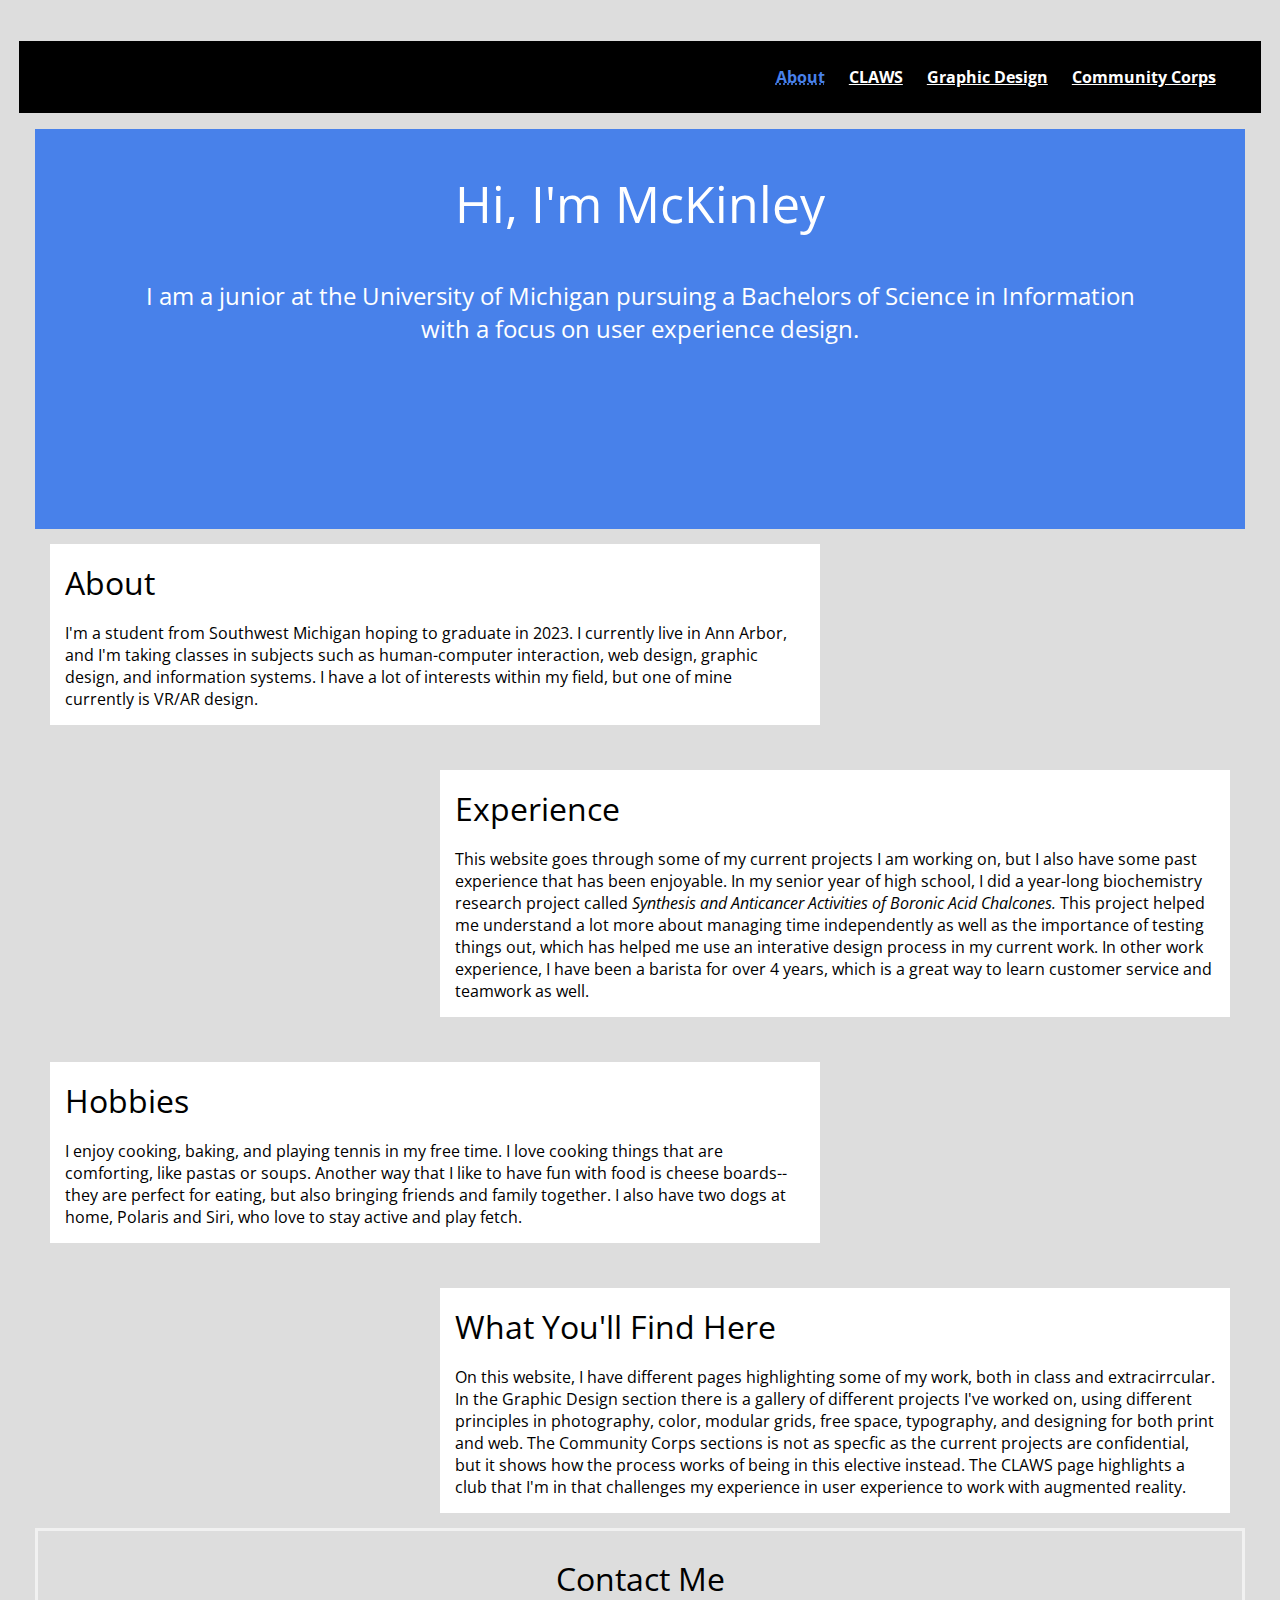
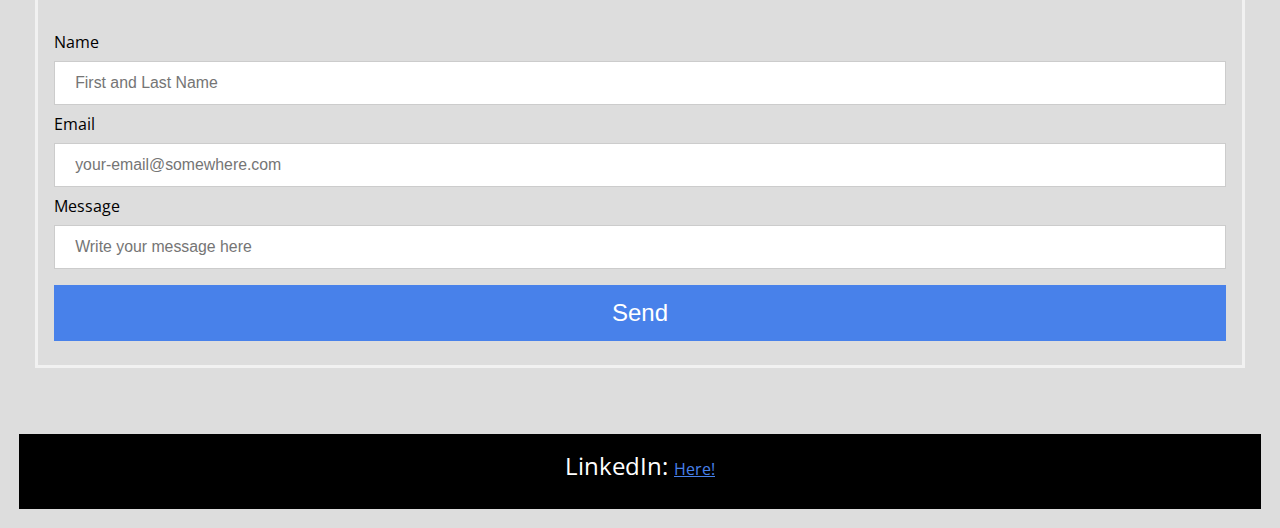
<file: index.html>
<!DOCTYPE html>
<html lang="en">
  <head>
    <meta charset="utf-8">
    <meta name="viewport" content="width=device-width, initial-scale=1.0">
    <link rel="stylesheet" type="text/css" href="css/html5reset.css">
    <link rel="stylesheet" type="text/css" href= "css/style.css">
    <link href='https://fonts.googleapis.com/css?family=Open%20Sans' rel='stylesheet'>
    <!-- Global site tag (gtag.js) - Google Analytics -->
    <script async src="https://www.googletagmanager.com/gtag/js?id=G-87RXY68PZ4"></script>
    <script>
    window.dataLayer = window.dataLayer || [];
    function gtag(){dataLayer.push(arguments);}
    gtag('js', new Date());

    gtag('config', 'G-87RXY68PZ4');
    </script>
    <title>McKinley Nadai</title>
  </head>
  <body>
    <div class="skip"><a href="#main">Skip to Main Content</a></div>
    <nav>
        <ul>
          <li><a href="index.html" id = "currentlink">About</a></li>
          <li><a href="claws.html">CLAWS</a></li>
          <li><a href="design.html">Graphic Design</a></li>
          <li><a href="community.html">Community Corps</a></li>
        </ul>
      </nav>
    <main class="container">
      
    <header id="main">
      <h1>Hi, I'm McKinley</h1>
      <p>I am a junior at the University of Michigan pursuing a Bachelors of Science in Information with a focus on user experience design. </p>
    </header>
    
   
    <div id ="aboutmecontainer">
    <div class="aboutmetext" id ="aboutsec">
      <h2>About</h2>
      <p>I'm a student from Southwest Michigan hoping to graduate in 2023. I currently live in Ann Arbor, and I'm taking classes in subjects such as human-computer interaction, web design, graphic design, and information systems. 
        I have a lot of interests within my field, but one of mine currently is VR/AR design.
      </p>
    </div>

  

    <div class="aboutmetext" id = "experience">
      <h2>Experience</h2>
      <p>This website goes through some of my current projects I am working on, but I also have some past experience that has been enjoyable. In my senior year of high school, I did a year-long biochemistry research project called <i>Synthesis and Anticancer Activities of Boronic Acid Chalcones.</i> This project helped me understand a lot more about managing time independently as well as the importance of testing things out, which has helped me use an interative design process in my current work. 
      In other work experience, I have been a barista for over 4 years, which is a great way to learn customer service and teamwork as well.</p>
    </div>



    <div class="aboutmetext" id = "hobbies">
      <h2>Hobbies</h2>
      <p>I enjoy cooking, baking, and playing tennis in my free time. I love cooking things that are comforting, like pastas or soups. Another way that I like to have fun with food is cheese boards-- they are perfect for eating, but also bringing friends and family together. I also have two dogs at home, Polaris and Siri, who love to stay active and play fetch. </p>
    </div>
  
  

    <div class="aboutmetext" id = "intro">
      <h2>What You'll Find Here</h2>
      <p>On this website, I have different pages highlighting some of my work, both in class and extracirrcular. In the Graphic Design section there is a gallery of different projects I've worked on, using different principles in photography, color, modular grids, free space, typography, and designing for both print and web. The Community Corps sections is not as specfic as the current projects are confidential, but it shows how the process works of being in this elective instead. The CLAWS page highlights a club that I'm in that 
        challenges my experience in user experience to work with augmented reality. 
      </p>
    </div>
  </div>
    <div class = "form">
      <form action="https://formspree.io/f/moqrqevq" method="post">
        <div class="imgcontainer">
          <h2>Contact Me</h2>
        </div>
      
        <div class="container">
          <label for="name"><b>Name</b></label>
          <input type="text" placeholder="First and Last Name" id="name" required>
      
          <label for="em"><b>Email</b></label>
          <input type="text" placeholder="your-email@somewhere.com" id="em" required pattern="[a-z0-9._%+-]+@[a-z0-9.-]+\.[a-z]{2,}$">

          <label for ="message"><b>Message</b></label>
          <input type = "text" placeholder ="Write your message here" id="message">
      
          <button type="submit">Send</button>
        </div>
      
        
      </form>

    </div>
  </main>
    <footer>
      <p>LinkedIn: <a href= "https://www.linkedin.com/in/mckinley-nadai-840522220/">Here!</a></p>
    </footer>
  </body>
</html>
</file>
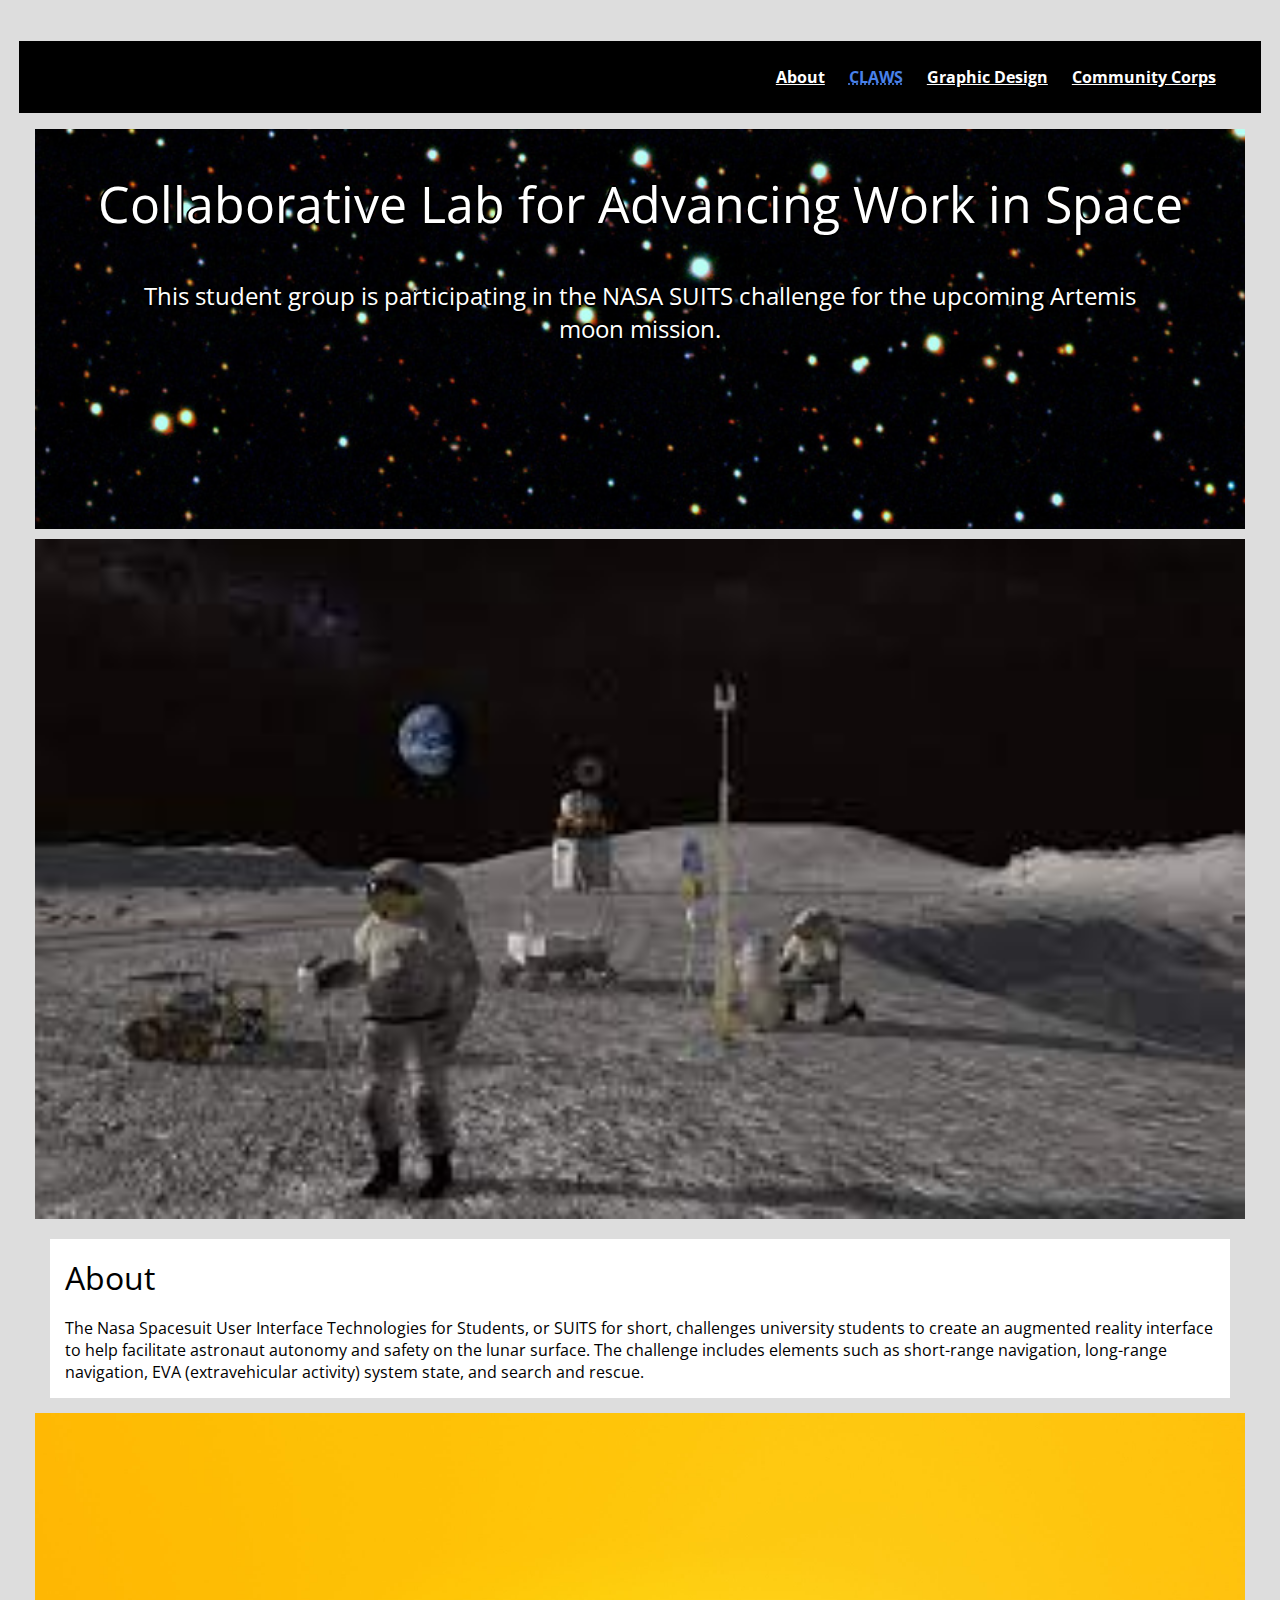
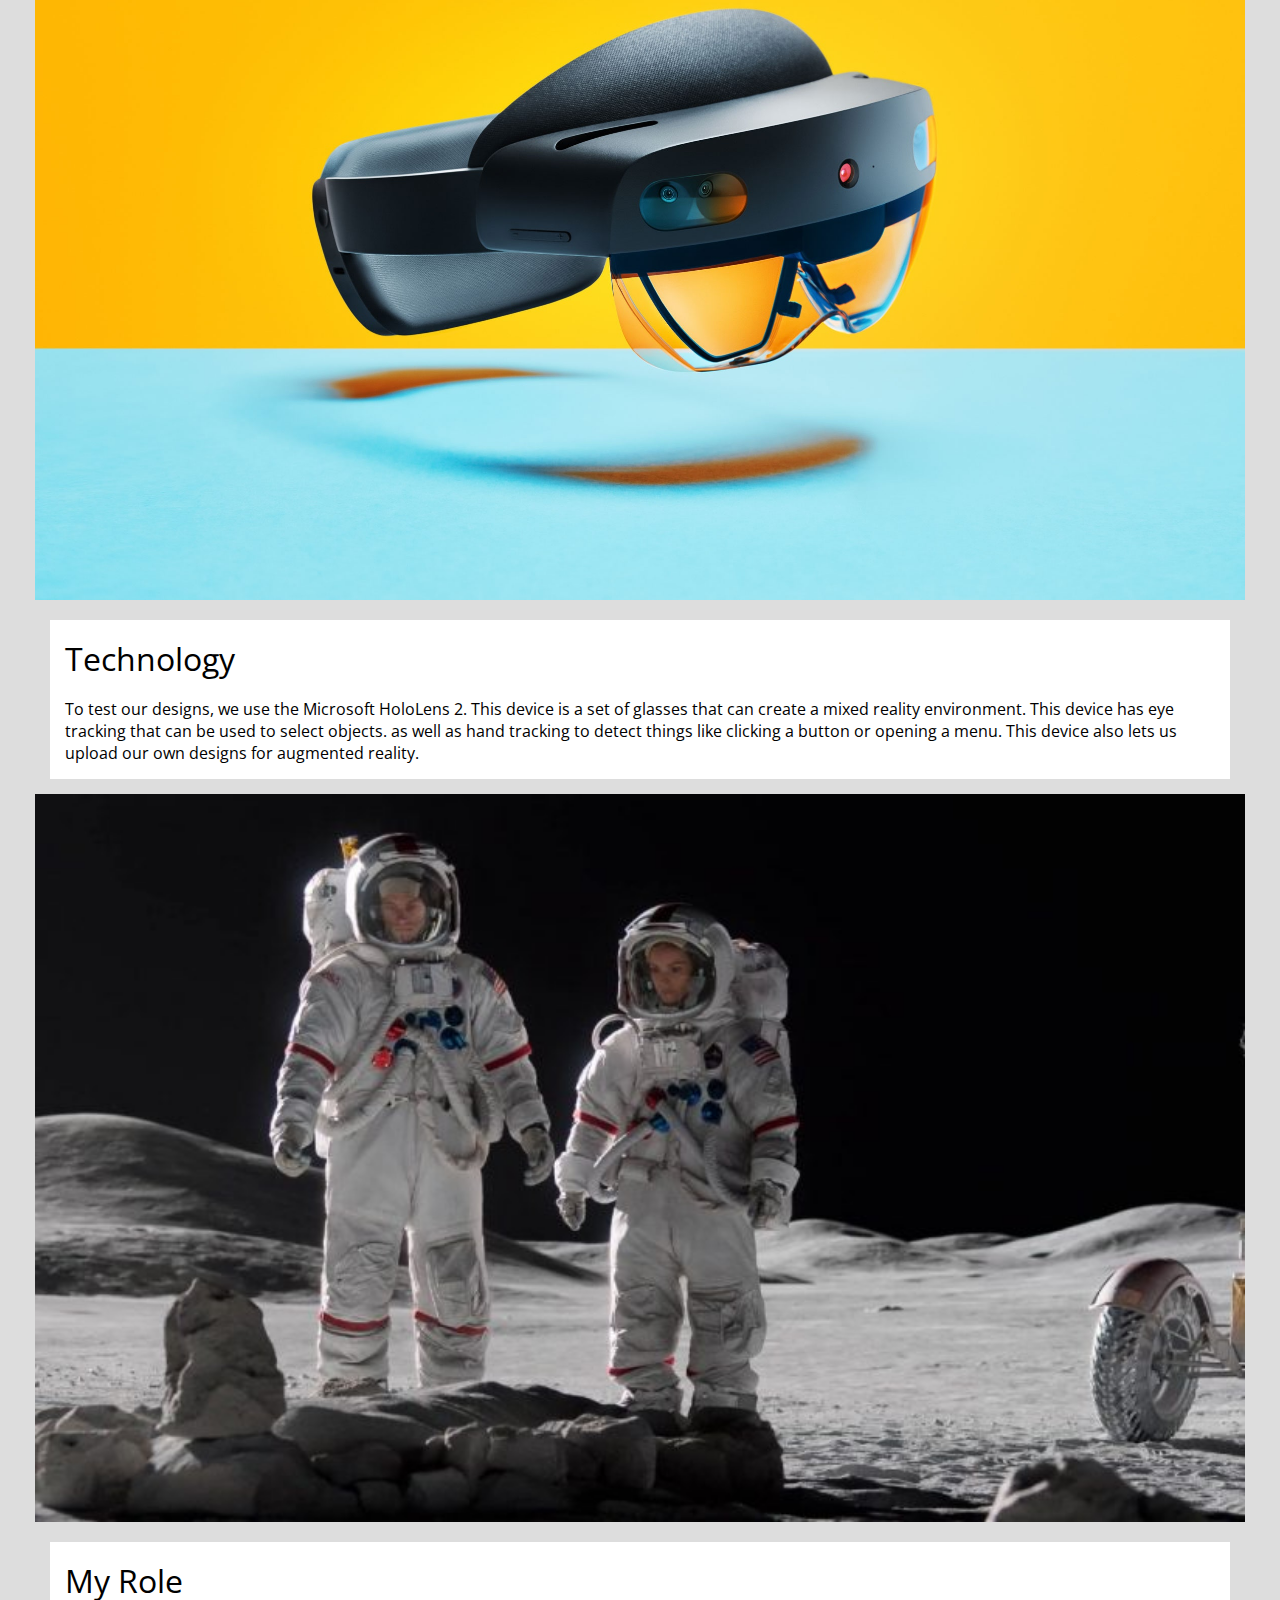
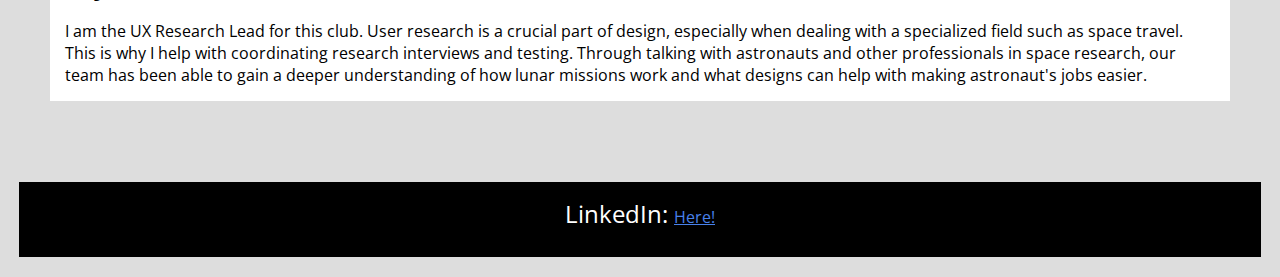
<file: claws.html>
<!DOCTYPE html>
<html lang="en">
  <head>
    <meta charset="utf-8">
    <meta name="viewport" content="width=device-width, initial-scale=1.0">
    <link rel="stylesheet" type="text/css" href="css/html5reset.css">
    <!-- Global site tag (gtag.js) - Google Analytics -->
<script async src="https://www.googletagmanager.com/gtag/js?id=G-87RXY68PZ4"></script>
<script>
  window.dataLayer = window.dataLayer || [];
  function gtag(){dataLayer.push(arguments);}
  gtag('js', new Date());

  gtag('config', 'G-87RXY68PZ4');
</script>
	<link rel="stylesheet" type="text/css" href= "css/style.css">
	<link href='https://fonts.googleapis.com/css?family=Open%20Sans' rel='stylesheet'>
    <title>CLAWS</title>
  </head>
  <body>
    <div class="skip"><a href="#main">Skip to Main Content</a></div>
    <nav>
        <ul>
          <li><a href="index.html">About</a></li>
          <li><a href="claws.html" id = "currentlink">CLAWS</a></li>
          <li><a href="design.html">Graphic Design</a></li>
          <li><a href="community.html">Community Corps</a></li>
        </ul>
      </nav>
    <main class="container">
      
    <header class = "claws" id="main">
      <h1>Collaborative Lab for Advancing Work in Space</h1>
      <p>This student group is participating in the NASA SUITS challenge for the upcoming Artemis moon mission.</p>
    </header>
	
	<div id = "clawscontainer">
    <div class="astronaut-image">
      <img src="images/astronaut.jpg" alt="an astronaut on the moon"/>
    </div>
    <div class = "aboutclawscontainer">
    <div class="text"id="about">
      
      <h2>About</h2>
      <p>The Nasa Spacesuit User Interface Technologies for Students, or SUITS for short, challenges university students to create an augmented reality interface to help facilitate astronaut autonomy and safety on the lunar surface. 
		  The challenge includes elements such as short-range navigation, long-range navigation, EVA (extravehicular activity) system state, and search and rescue.
	  </p>
    </div>
  </div>
    <div class = "techcontainer">
    <div class="tech-image">
      <img src="images/tech.jpg" alt="the microsoft hololens 2"/>
    </div>

    <div class="text"id="tech">
    
      <h2>Technology</h2>
      <p>To test our designs, we use the Microsoft HoloLens 2. This device is a set of glasses that can create a mixed reality environment. This device has eye tracking that can be used to select objects. as well as hand tracking to detect things like clicking a button or opening a menu. This device also lets us upload our own designs for augmented reality. </p>
    </div>
  </div>
  <div class = "rolecontainer">
    <div class="research-image">
      <img src="images/research.jpg" alt="two astronauts on the lunar surface"/>
    </div>

    <div class="text"id="role">
     
      <h2>My Role</h2>
      <p>I am the UX Research Lead for this club. User research is a crucial part of design, especially when dealing with a specialized field such as space travel. This is why I help with coordinating research interviews and testing. 
		  Through talking with astronauts and other professionals in space research, our team has been able to gain a deeper understanding of how lunar missions work and what designs can help with making astronaut's jobs easier. 
	  </p>
    </div>
  </div>
	</div>

  </main>
    <footer>
      <p>LinkedIn: <a href= "https://www.linkedin.com/in/mckinley-nadai-840522220/">Here!</a></p>
    </footer>
  </body>
</html>
</file>
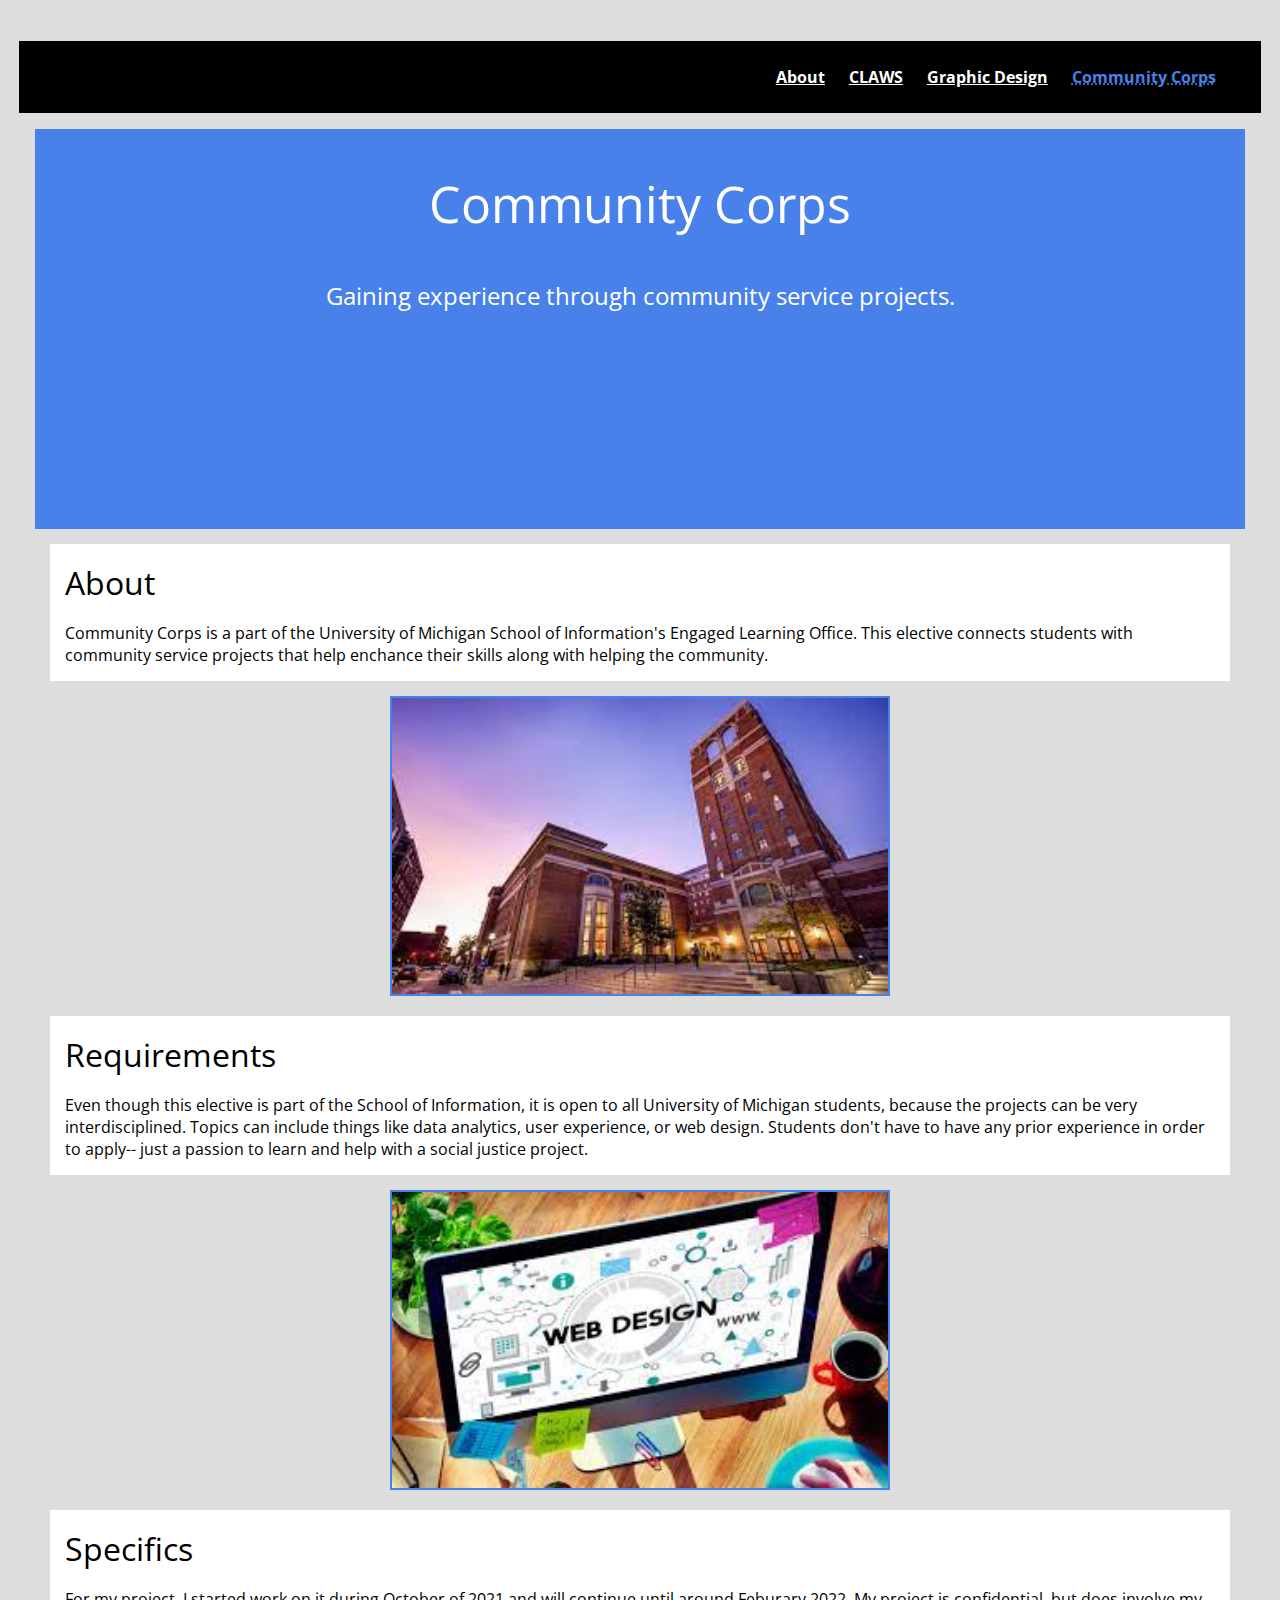
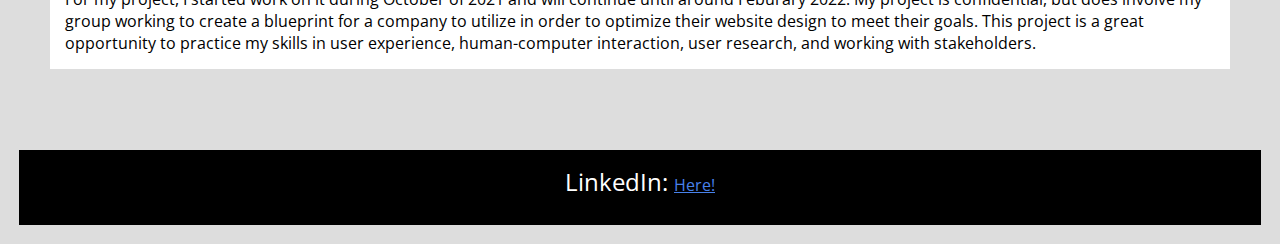
<file: community.html>
<!DOCTYPE html>
<html lang="en">
  <head>
    <meta charset="utf-8">
    <meta name="viewport" content="width=device-width, initial-scale=1.0">
    <link rel="stylesheet" type="text/css" href="css/html5reset.css">
	<link rel="stylesheet" type="text/css" href= "css/style.css">
  <link href='https://fonts.googleapis.com/css?family=Open%20Sans' rel='stylesheet'>
  <!-- Global site tag (gtag.js) - Google Analytics -->
<script async src="https://www.googletagmanager.com/gtag/js?id=G-87RXY68PZ4"></script>
<script>
  window.dataLayer = window.dataLayer || [];
  function gtag(){dataLayer.push(arguments);}
  gtag('js', new Date());

  gtag('config', 'G-87RXY68PZ4');
</script>
    <title>Community Corps</title>
  </head>
  <body>
    <div class="skip"><a href="#main">Skip to Main Content</a></div>
    <nav>
        <ul>
          <li><a href="index.html">About</a></li>
          <li><a href="claws.html">CLAWS</a></li>
          <li><a href="design.html">Graphic Design</a></li>
          <li><a href="community.html" id = "currentlink">Community Corps</a></li>
        </ul>
      </nav>
    <main class="container">
      
    <header id="main">
      <h1>Community Corps</h1>
      <p>Gaining experience through community service projects.</p>
    </header>
    <div class = "text">
		<h2>About</h2>
		<p>Community Corps is a part of the University of Michigan School of Information's Engaged Learning Office. This elective connects students with community service projects that help enchance their skills along with helping the community.</p>
	</div>
	<div class ="communityimages">
		<img src = "images/umsi.jpeg" alt = "picture of North Quad, the hub of UMSI" class = "communityimage"/>
  </div>
  

	<div class = "text">
		<h2>Requirements</h2>
		<p>Even though this elective is part of the School of Information, it is open to all University of Michigan students, because the projects can be very interdisciplined. Topics can include things like data analytics, user experience, or web design.
			 Students don't have to have any prior experience in order to apply-- just a passion to learn and help with a social justice project.
		</p>
  </div>	
      	<div class ="communityimages">
          <img src = "images/webdesign.jpeg" alt = "picture of computer showing the title Web Design" class = "communityimage"/>
        </div>

	<div class = "text">
		<h2>Specifics</h2>
		<p>For my project, I started work on it during October of 2021 and will continue until around Feburary 2022. My project is confidential, but does involve my group 
			working to create a blueprint for a company to utilize in order to optimize their website design to meet their goals. This project is a great opportunity to 
			practice my skills in user experience, human-computer interaction, user research, and working with stakeholders. 
		</p>
	</div>	
  </main> 
    <footer>
      <p>LinkedIn: <a href= "https://www.linkedin.com/in/mckinley-nadai-840522220/">Here!</a></p>
    </footer>
  </body>
</html>
</file>
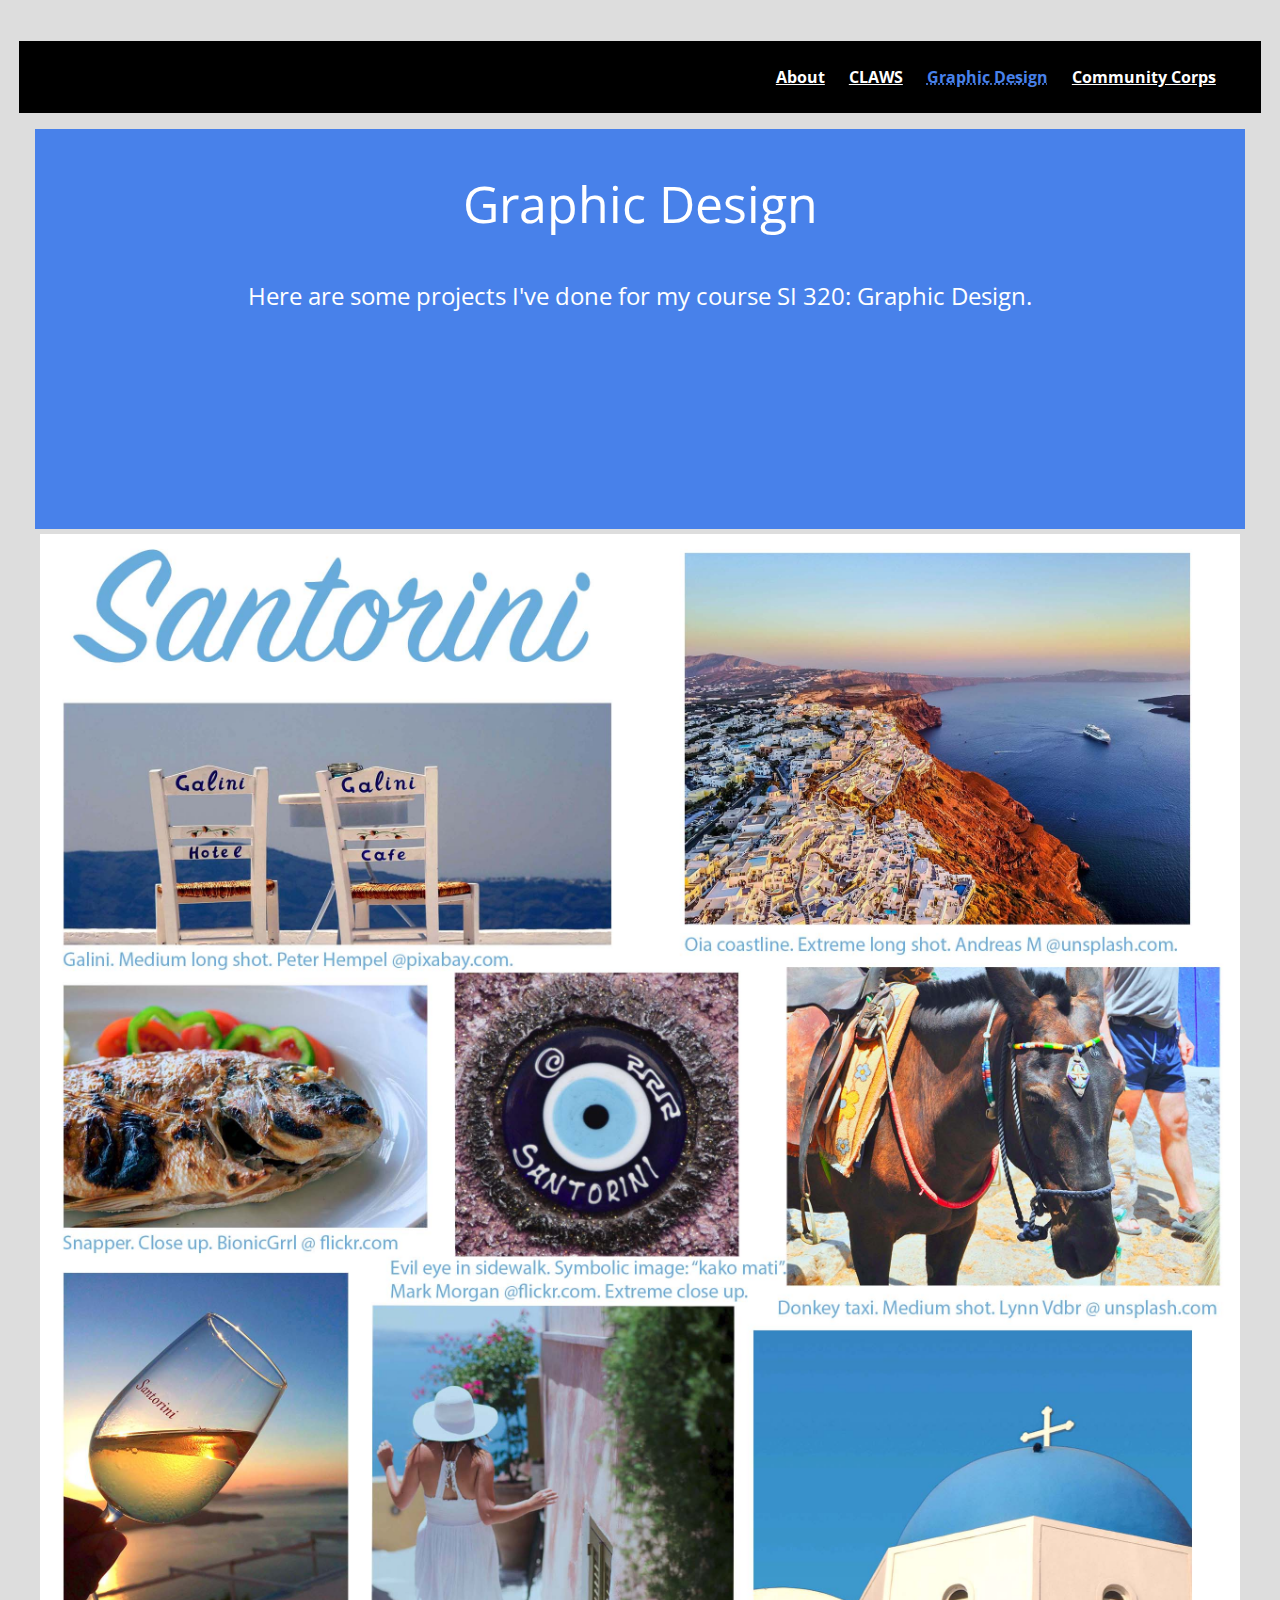
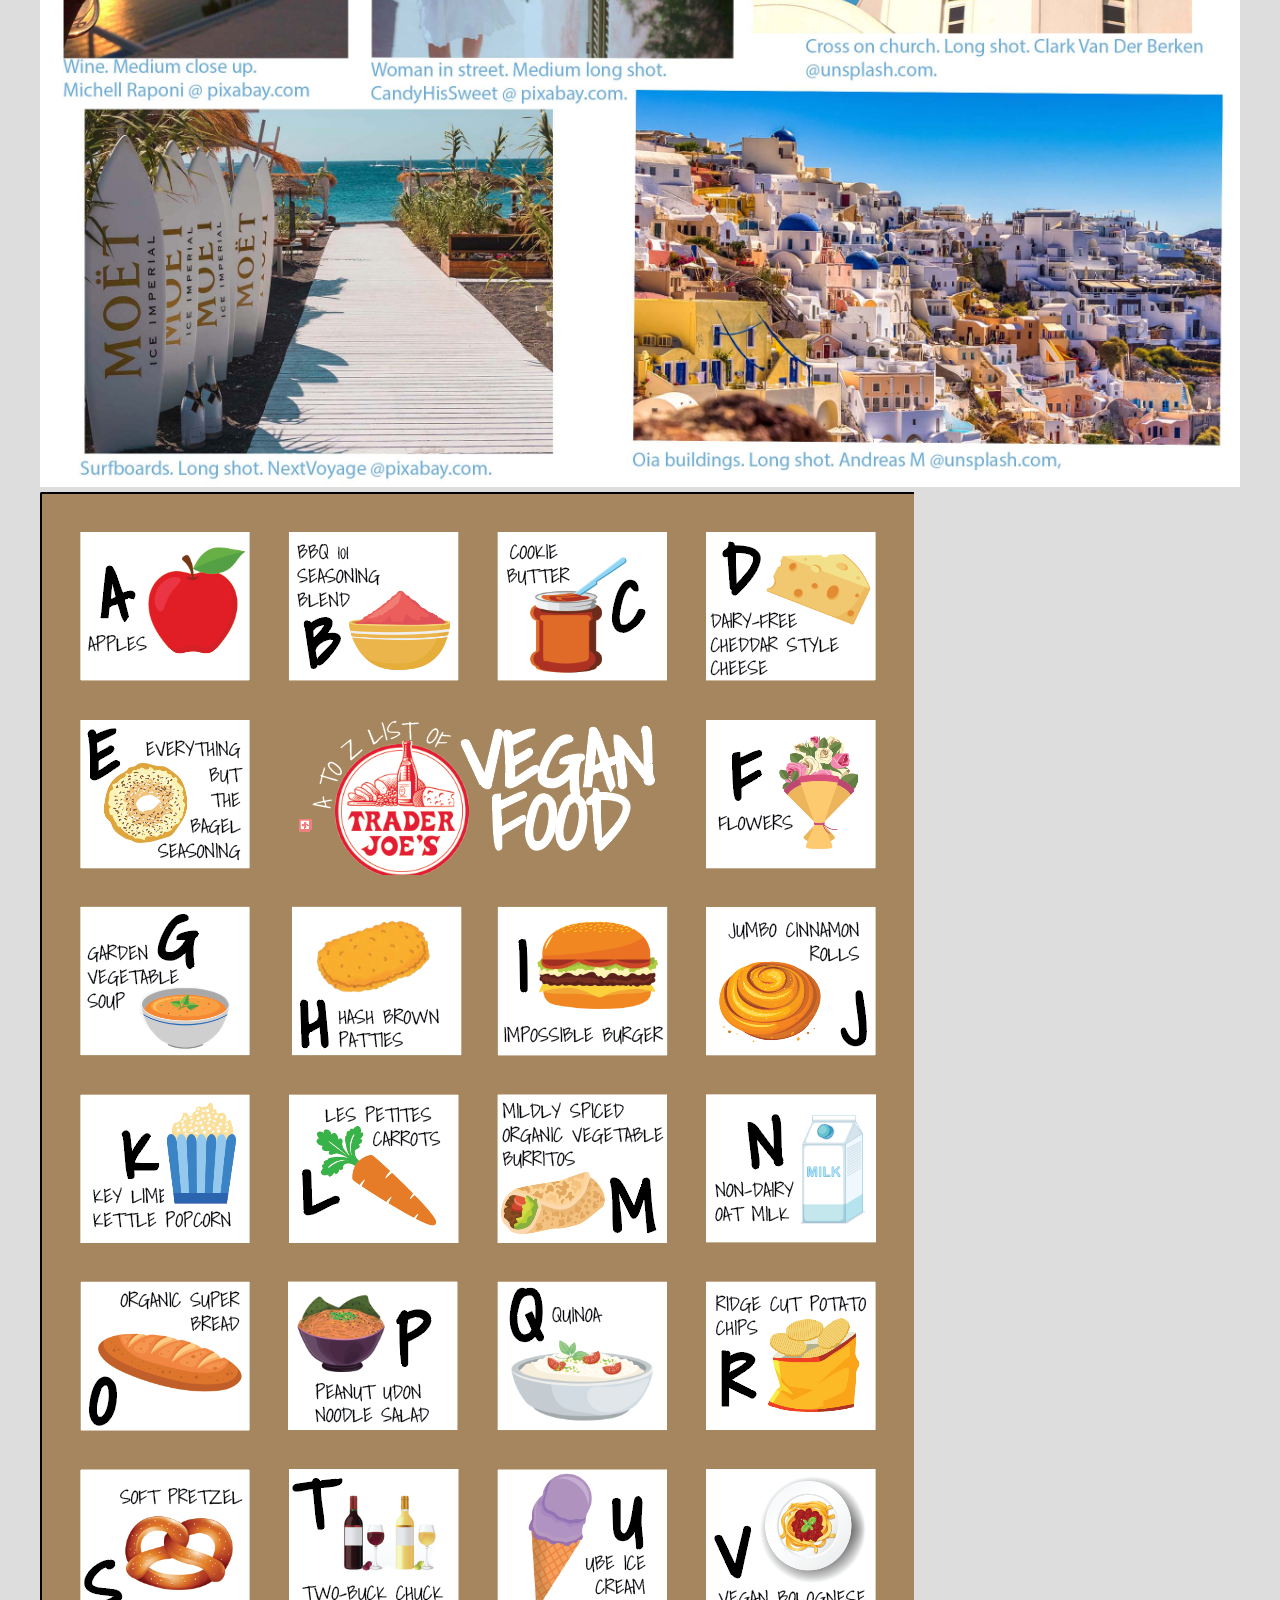
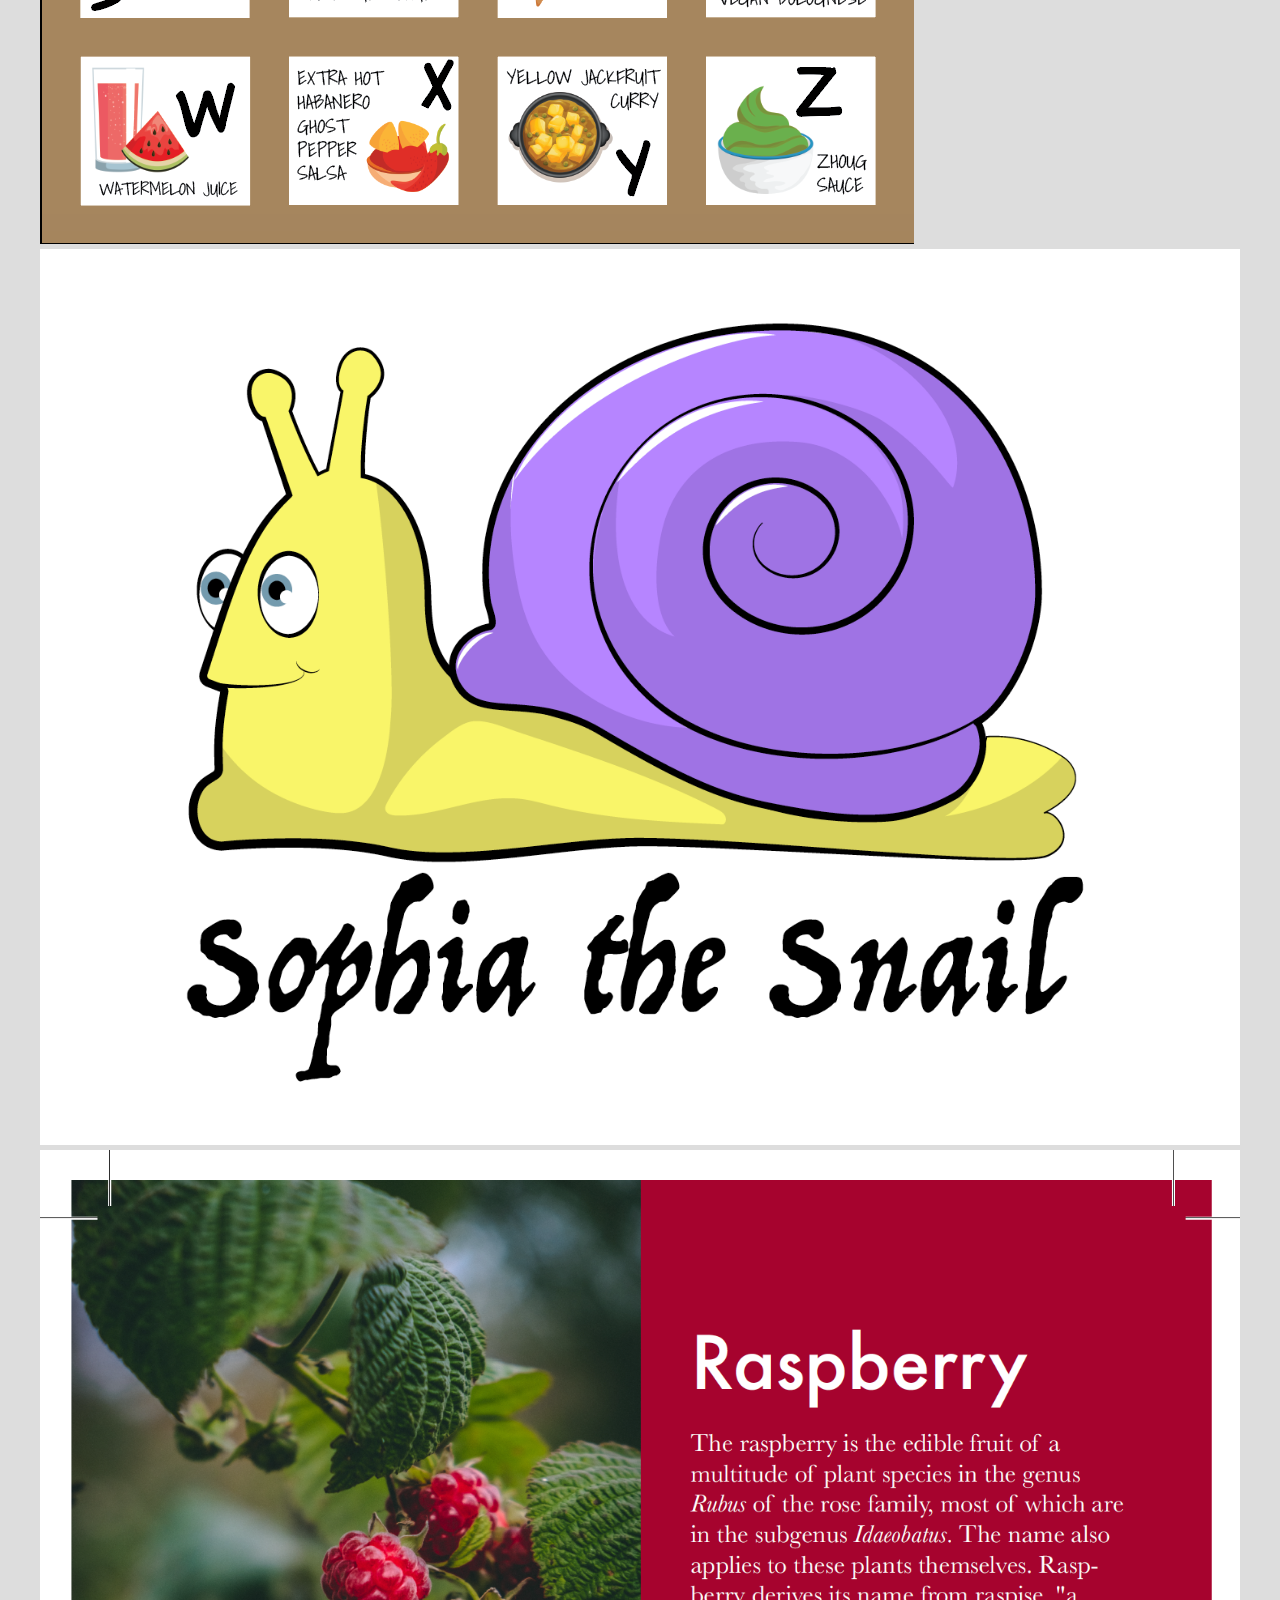
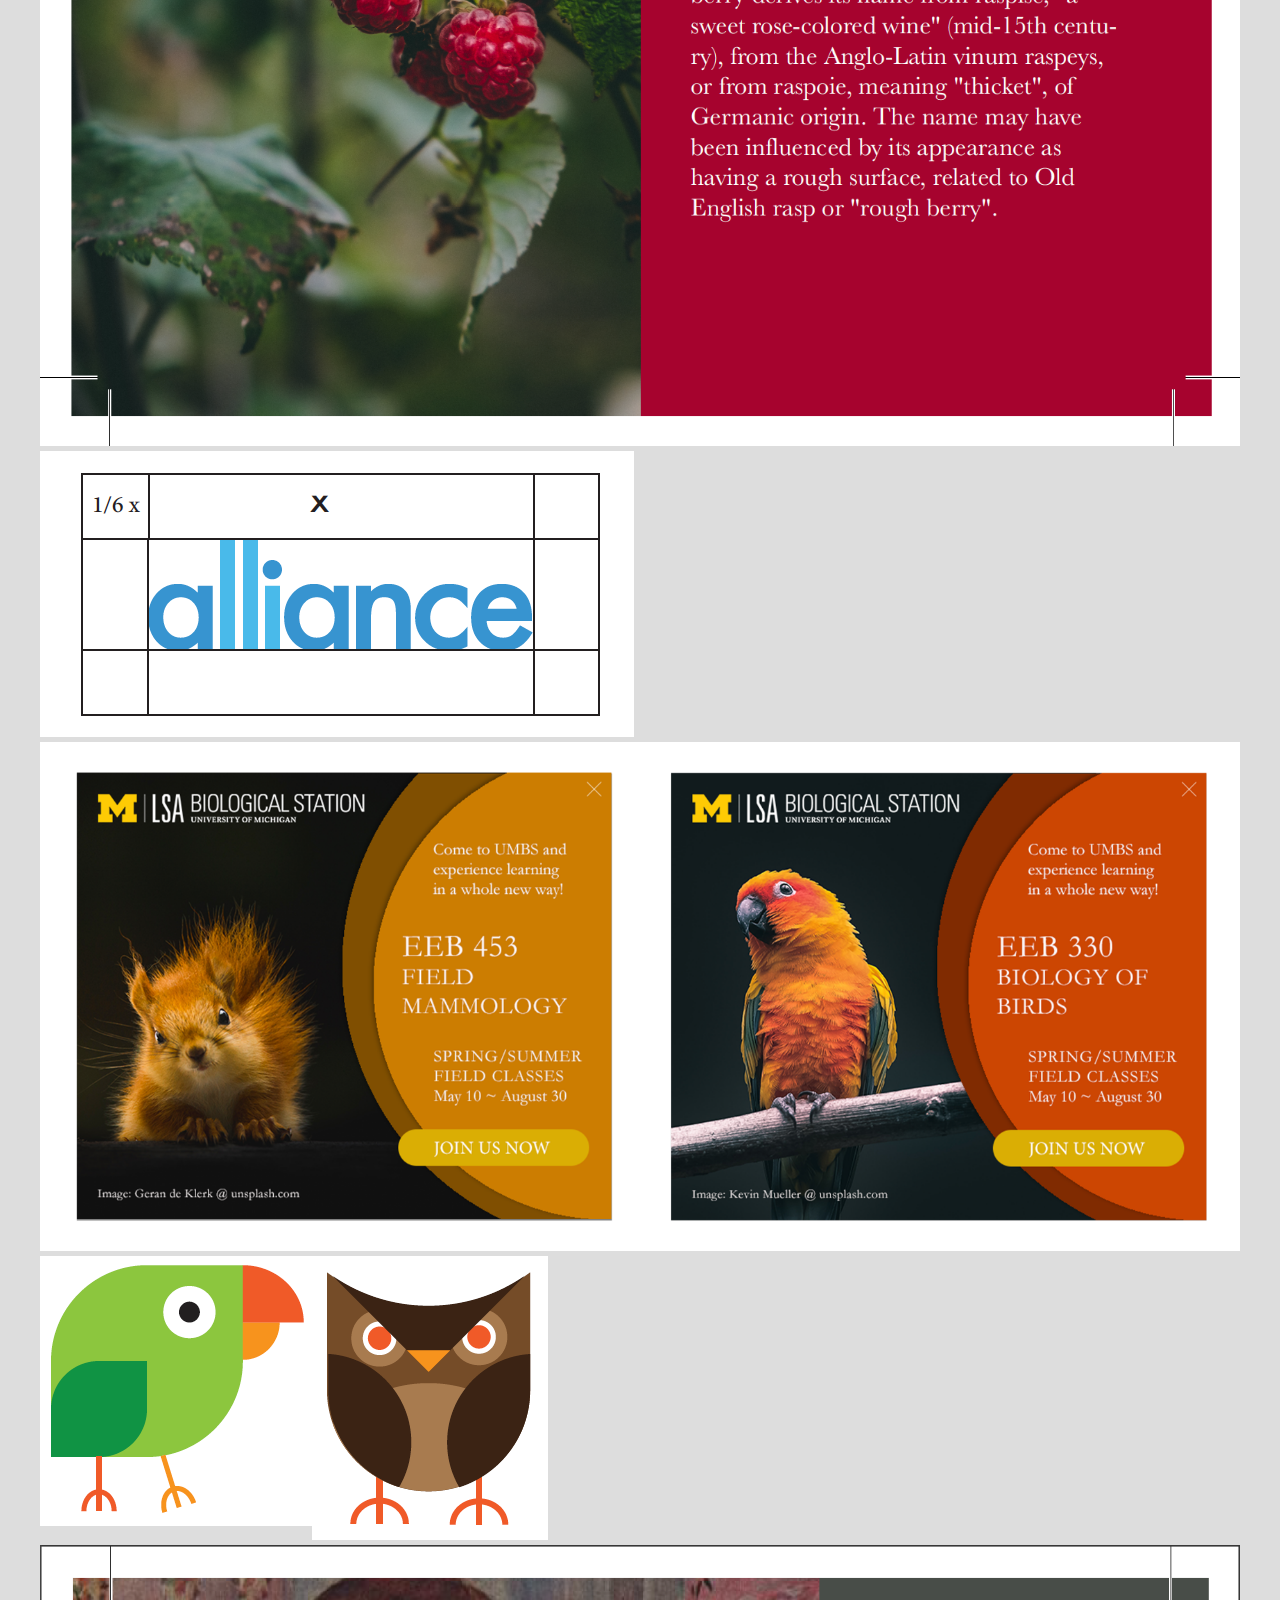
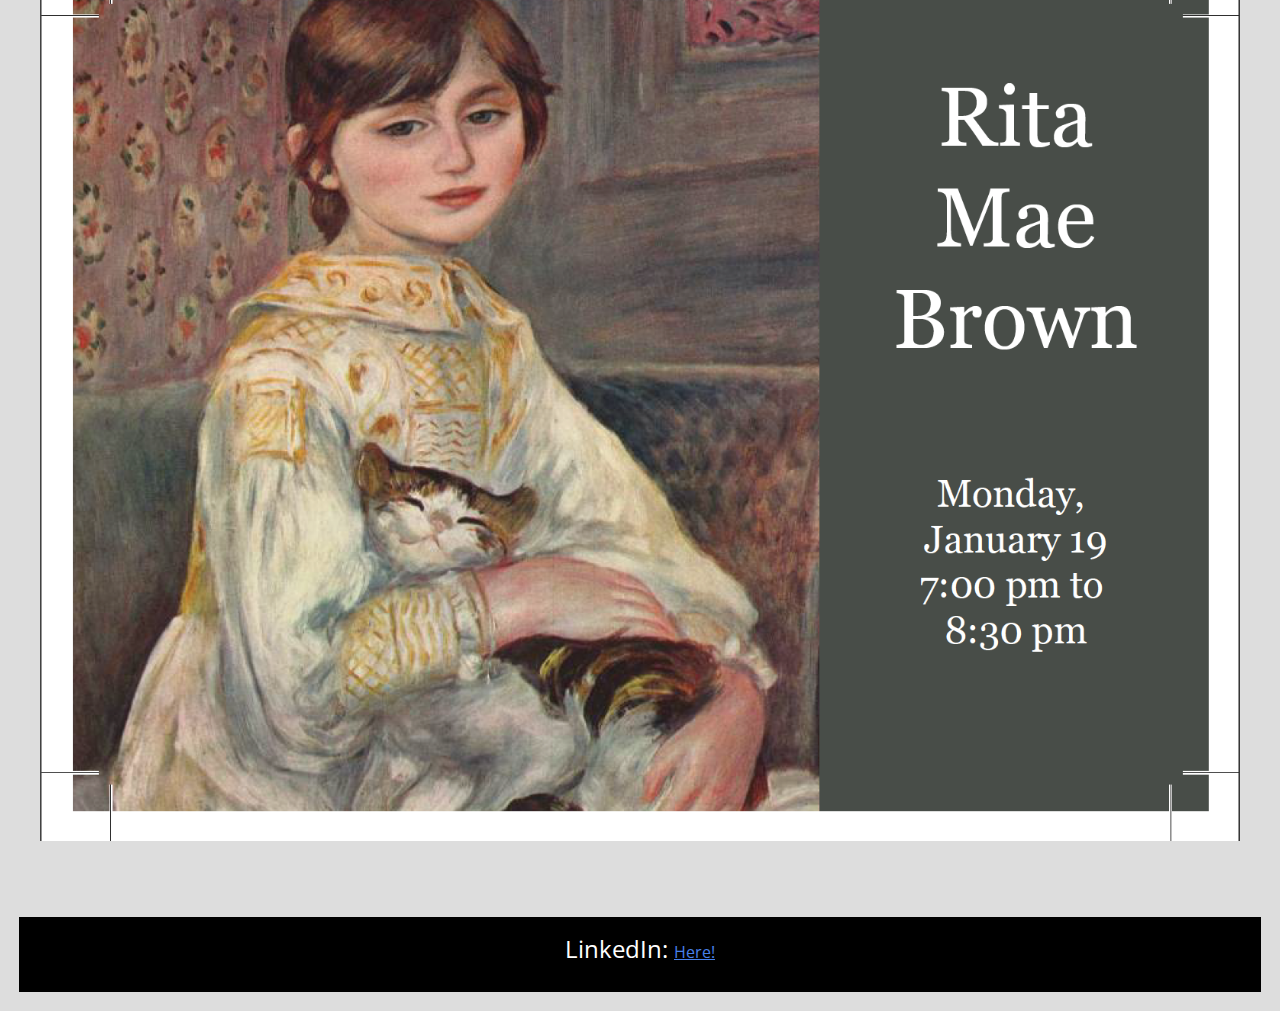
<file: design.html>
<!DOCTYPE html>
<html lang="en">
  <head>
    <meta charset="utf-8">
    <meta name="viewport" content="width=device-width, initial-scale=1.0">
    <link rel="stylesheet" type="text/css" href="css/html5reset.css">
	<link rel="stylesheet" type="text/css" href= "css/style.css">
	<link href='https://fonts.googleapis.com/css?family=Open%20Sans' rel='stylesheet'>
	<!-- Global site tag (gtag.js) - Google Analytics -->
<script async src="https://www.googletagmanager.com/gtag/js?id=G-87RXY68PZ4"></script>
<script>
  window.dataLayer = window.dataLayer || [];
  function gtag(){dataLayer.push(arguments);}
  gtag('js', new Date());

  gtag('config', 'G-87RXY68PZ4');
</script>
    <title>Graphic Design</title>
  </head>
  <body>
    <div class="skip"><a href="#main">Skip to Main Content</a></div>
    <nav>
        <ul>
          <li><a href="index.html">About</a></li>
          <li><a href="claws.html">CLAWS</a></li>
          <li><a href="design.html" id = "currentlink">Graphic Design</a></li>
          <li><a href="community.html">Community Corps</a></li>
        </ul>
      </nav>
    <main class="container">
      
    <header id="main">
      <h1>Graphic Design</h1>
      <p>Here are some projects I've done for my course SI 320: Graphic Design.</p>
    </header>
	
	<div class = "gallery">
		<div class="collage-image">
      		<img src="images/santorini_collage.jpg" alt="a collage of images showing the views and culture of Santorini, Greece"/>
		</div>
	
    	<div class="grid-image">
      		<img src="images/modulargrid2.png" alt="An A-Z list of vegan food options from Trader Joe's."/>
    	</div>

		<div class="snail-image">
			<img src="images/snail.png" alt="A purple and yellow snail cartoon named Sophia"/>
	 	 </div>

		<div class="raspberry-image">
			<img src="images/raspberry.png" alt="a postcard of an image of raspberries, with a small description of where their name comes from."/>
		</div>

    	<div class="logo-image">
			<img src="images/logofreespace339.png" alt="an image of a logo title Alliance that has measured space around it."/>
	  	</div>

		<div class="banners-image">
			<img src="images/banners.png" alt="two banners advertising mammaology and bird ecology classes from UofM"/>
		</div>

		<div class="parrot-image">
			<img src="images/parrot.png" alt="cartoon of a green parrot"/>
		</div>

		<div class="owl-image">
			<img src="images/owl.png" alt="cartoon of a brown owl"/>
		</div>

		<div class="postcard-image">
			<img src="images/lab071.png" alt="postcard advertising Rita Mae Brown. Image of a girl holding a cat."/>
		</div>
	</div>
  </main>
    <footer>
      <p>LinkedIn: <a href= "https://www.linkedin.com/in/mckinley-nadai-840522220/">Here!</a></p>
    </footer>
  </body>
</html>
</file>
<file: css/style.css>
main {
  margin-bottom: 50px;
}

caption{
  margin:5px 0px;
}

.skip a{
  background: white;
  color: black;
  left: 0;
  padding: 6px;
  -webkit-transition: top 1s ease-out;
  transition: top 1s ease-out;
  z-index: 1;
  position: relative;
  bottom: 70px;
}

body{
  color: #000000;
  font-size: 16px;
  margin: 1.2em;
  background-size: cover ;
  background-position: center;
  font-family: 'Open Sans', sans-serif;
  background-color:#DDDDDD;
  background-repeat: no-repeat;
}


p{
  padding-top: 15px;
}

a{
  font-size: 16px;
  color: #4881ea;
}


h1{
  font-size: 50px;
  line-height: 1;
  padding: 50px 0;
  text-align: center;
}

h2{
  font-size: 32px;
  line-height: 1.5;
}

nav ul{
  list-style-type: none;
}

nav li{
  display: inline;
  padding-right: 20px;
}

nav{
  background-color: black;
  padding: 25px;    
  text-align: center;   
}

header p{
  color: white;
  font-size: 24px;
  padding: 0 100px;
  text-align: center;
}


nav a{
  color: white;
  font-weight: bold;
}

#currentlink {
  color:#4881ea;
  text-decoration-style: dotted;
}

.skip a:focus {
  position: relative;
  bottom: 0px;
}

.text {
  background-color: white;
  padding: 15px;
  margin: 15px;

}

.aboutmetext {
  background-color: white;
  padding: 15px;
  margin: 15px;
}

header{
  color: white;
  background-color: #4881ea;
  min-height: 400px;
}

.claws {
  background-attachment: fixed; /* Parallax effect */
  background-position: center; /* Parallax effect */
  background-size: cover; /* Parallax effect */
  color: white;
  min-height: 400px; /* Parallax effect */
  background-image: url("../images/galaxy.jpg");
  background-repeat: no-repeat;
  margin-bottom: 10px;
  text-shadow: -2px 0 black, 0 2px black, 2px 0 black, 0 -2px black;
}
#clawscontainer {
  display: grid;
  grid-template-columns: auto;
  grid-template-rows: auto auto auto auto auto auto;
}

.astronaut-image{
  grid-column: 1 /span 1;
  grid-row: 1/ span 1;
}

#about{
  grid-column: 1 /span 1;
  grid-row: 2/span 1;
}

#tech {
  grid-column: 1/span 1;
  grid-row: 4/ span 1;
}
.tech-image {
  grid-column: 1/ span 1;
  grid-row: 3/ span 1;
}
#role {
  grid-column: 1/ span 1;
  grid-row: 6/ span 1;

}
.research-image {
  grid-column: 1/ span 1;
  grid-row: 5/ span 1;
}

.astronaut-image > img {
  width:100%;
  overflow:hidden;
}

.research-image > img {
  width: 100%;
}

.gallery {
  display: flex;
  flex-wrap: wrap;
  padding: 5px;
}

.communityimages {
  text-align: center;
}

.communityimage {
  border: 2px solid #4881ea;
  width: 500px;
  height:300px;
}

.communityimage {
  border: 2px solid #4881ea;
  width: 300px;
  height:180px;
}

form {
  border: 3px solid #f1f1f1;
}


input {
  width: 100%;
  padding: 12px 20px;
  margin: 8px 0;
  display: inline-block;
  border: 1px solid #ccc;
  box-sizing: border-box;
}


button {
  background-color: #4881ea;
  color: white;
  padding: 14px 20px;
  margin: 8px 0;
  border: none;
  cursor: pointer;
  width: 100%;
  font-size: 24px;
}


button:hover {
  opacity: 0.8;
}


.imgcontainer {
  text-align: center;
  margin: 24px 0 12px 0;
}

.container {
  padding: 16px;
}

#aboutmecontainer {
  display:grid;
  grid-template-rows: auto auto auto auto;
  grid-template-columns: auto;
  grid-row-gap: 15px;
}
#aboutmesec{
  grid-column: 1/span 1;
  grid-row: 1/span1;
}

footer{
  width:100%;
  background:#000000;
  text-align:center;
  color: #FFFFFF;
  min-height:75px;
  bottom: 0px;
  left:0px;
  right: 0px;
}

@media screen and (min-width: 768px){
 

  #aboutmecontainer {
    display:grid;
    grid-template-rows: auto auto;
    grid-template-columns: auto auto;
    grid-row-gap: 15px;
  }
  #aboutmesec{
    grid-column: 1/span 1;
    grid-row: 1/span1;
  }
  #experience{
    grid-column: 1/span 1;
    grid-row: 1/span1;
  }
  #hobbies{
    grid-column: 1/span 1;
    grid-row: 1/span1;
  }
  #intro{
    grid-column: 1/span 1;
    grid-row: 1/span1;
  }
  nav{
    text-align: right;
  }
  .communityimage {
    border: 2px solid #4881ea;
    width: 400px;
    height:240px;
  }

}

@media (prefers-reduced-motion: reduce) {
  .claws {
    background-image: url("../images/galaxy.jpg");
    background-repeat: no-repeat;
    margin-bottom: 10px;
  }
  .aboutmetext {
    animation: none;
  }
}

@keyframes animation {
  from {
    opacity: 0;
  }
  to {
    opacity: 1;
  }
}

@media (prefers-reduced-motion: no-preference) {
  .aboutmetext {
    animation-name: animation;
    animation-duration: 5s;
    animation-iteration-count: 1;
  }
}

@media screen and (min-width: 992px){
  #aboutmecontainer {
    display:grid;
    grid-template-rows: auto auto auto auto;
    grid-template-columns: auto auto auto;
    grid-row-gap: 15px;
  }
  #aboutsec{
    grid-column: 1/span 2;
    grid-row: 1/span 1;
  }
  #experience {
    grid-column: 2/span 2;
    grid-row: 2/span 1;
  }
  #hobbies {
    grid-column: 1/span 2;
    grid-row: 3/span 1;
  }
  #intro{
    grid-column: 2/span 2;
    grid-row: 4/span 1;
  }
  footer {
    font-size: 24px;

  }
  .communityimage {
    border: 2px solid #4881ea;
    width: 500px;
    height:300px;
  }
}
</file>
